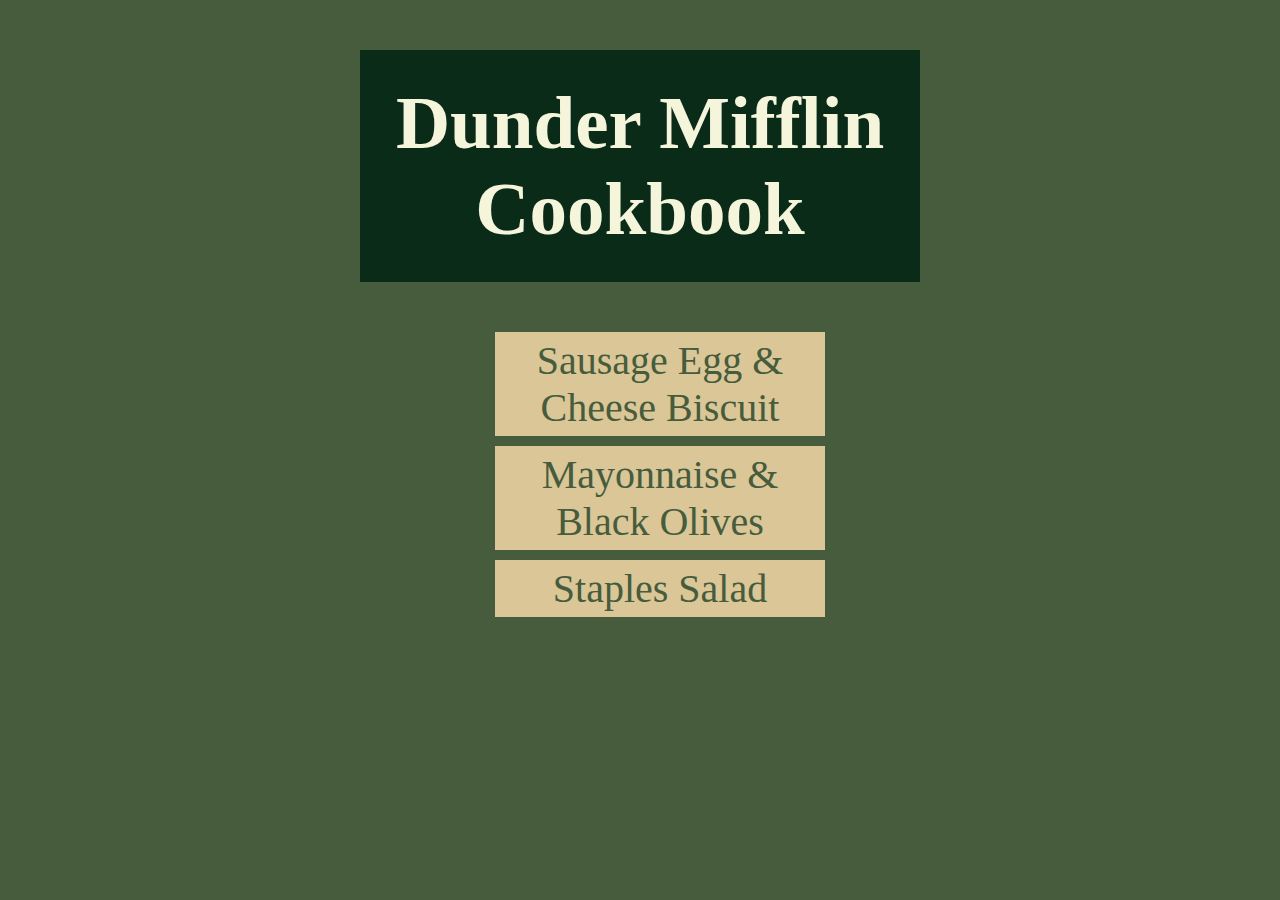
<file: index.html>
<!DOCTYPE html>
<html lang="en">
<head>
    <meta charset="UTF-8">
    <title>Dunder Mifflin Cookbook</title>
    <link rel="stylesheet" href="./style.css">
</head>
<body>
    <h1><a href="index.html">Dunder Mifflin Cookbook</a></h1>
    <div>
        <ul>
            <li><a href="./recipes/biscuit.html">Sausage Egg & Cheese Biscuit</a></li>
            <li><a href="./recipes/mayo.html">Mayonnaise & Black Olives</a></li>
            <li><a href="./recipes/salad.html">Staples Salad</a></li>
        </ul>
    </div>
</body>
</html>
</file>
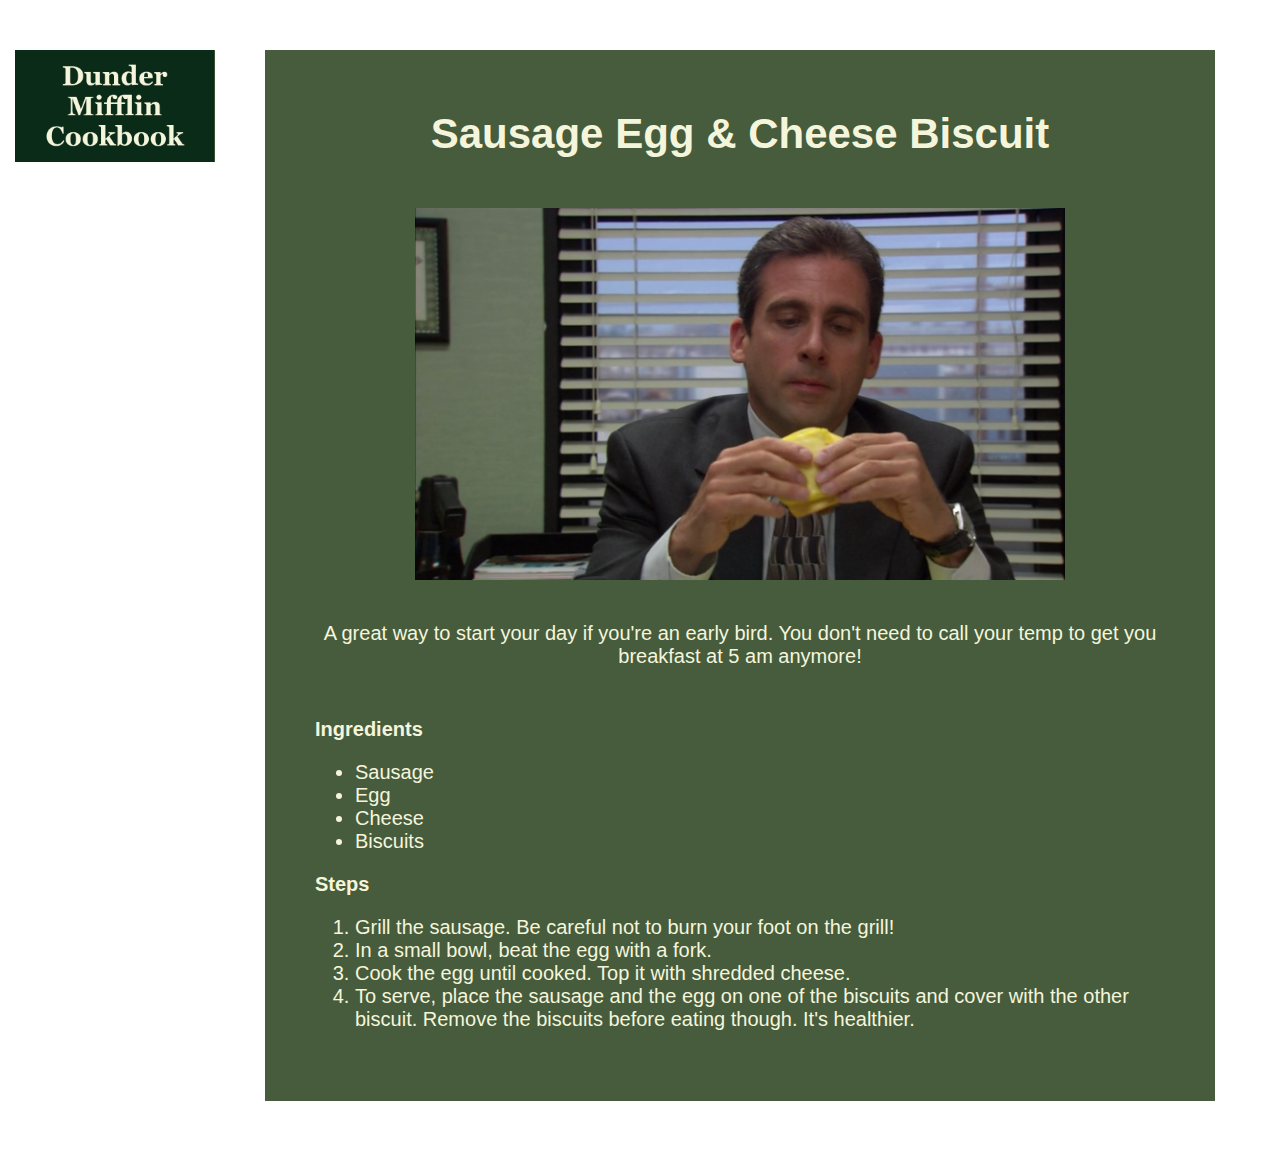
<file: recipes/biscuit.html>
<!DOCTYPE html>
<html lang="en">
<head>
    <meta charset="UTF-8">
    <title>Sausage Egg & Cheese Biscuit</title>
    <link rel="stylesheet" href="style.css">
</head>
<body>
    <div class="header-container">
        <a href="../index.html">
            <img src="../images/logo.png" alt="Dunder Mifflin Cookbook logo">
        </a>
    </div>
    <div class="content-container">  
        <h1 class="heading">Sausage Egg & Cheese Biscuit</h1>
        <div>
            <img src="../images/biscuit.jpg" alt="Michael Scott eating sausage egg and cheese biscuit">
        </div>
        <p class="description">
            A great way to start your day if you're an early bird. You don't need to call your temp to get you
            breakfast at 5 am anymore!
        </p>
        <h2>Ingredients</h2>
        <ul>
            <li>Sausage</li>
            <li>Egg</li>
            <li>Cheese</li>
            <li>Biscuits</li>
        </ul>
        <h2>Steps</h2>
        <ol>
            <li>Grill the sausage. Be careful not to burn your foot on the grill!</li>
            <li>In a small bowl, beat the egg with a fork.</li>
            <li>Cook the egg until cooked. Top it with shredded cheese.</li>
            <li>
                To serve, place the sausage and the egg on one of the biscuits and 
                cover with the other biscuit. Remove the biscuits before eating 
                though. It's healthier.
            </li>
        </ol>
    </div>  
</body>
</html>
</file>
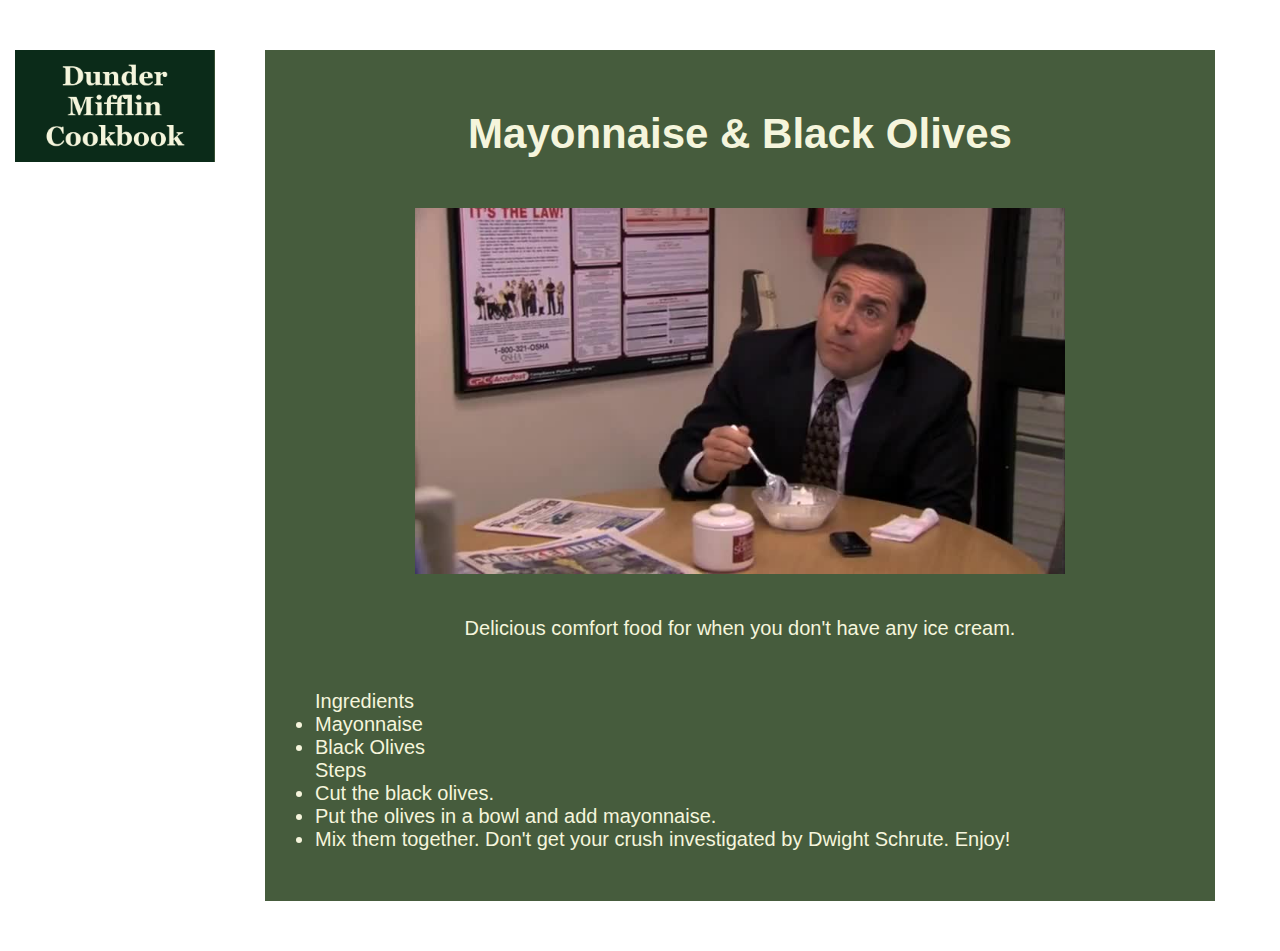
<file: recipes/mayo.html>
<!DOCTYPE html>
<html lang="en">
<head>
    <meta charset="UTF-8">
    <title>Mayonnaise & Black Olives</title>
    <link rel="stylesheet" href="style.css">
</head>
<body>
    <div class="header-container">
        <a href="../index.html">
            <img src="../images/logo.png" alt="Dunder Mifflin Cookbook logo">
        </a>
    </div>
    <div class="content-container">
        <h1 class="heading">Mayonnaise & Black Olives</h1>
        <div>
            <img src="../images/mayo.jpg" alt="Michael Scott eating mayonnaise and black olives">
        </div>
        <p class="description">
            Delicious comfort food for when you don't have any ice cream.
        </p>
        <h2">Ingredients</h2>
        <ul">
            <li>Mayonnaise</li>
            <li>Black Olives</li>
        </ul>
        <h2">Steps</h2>
        <ol">
            <li>Cut the black olives.</li>
            <li>Put the olives in a bowl and add mayonnaise.</li>
            <li>Mix them together. Don't get your crush investigated by Dwight Schrute. Enjoy!</li>
        </ol>
    </div>
</body>
</html>
</file>
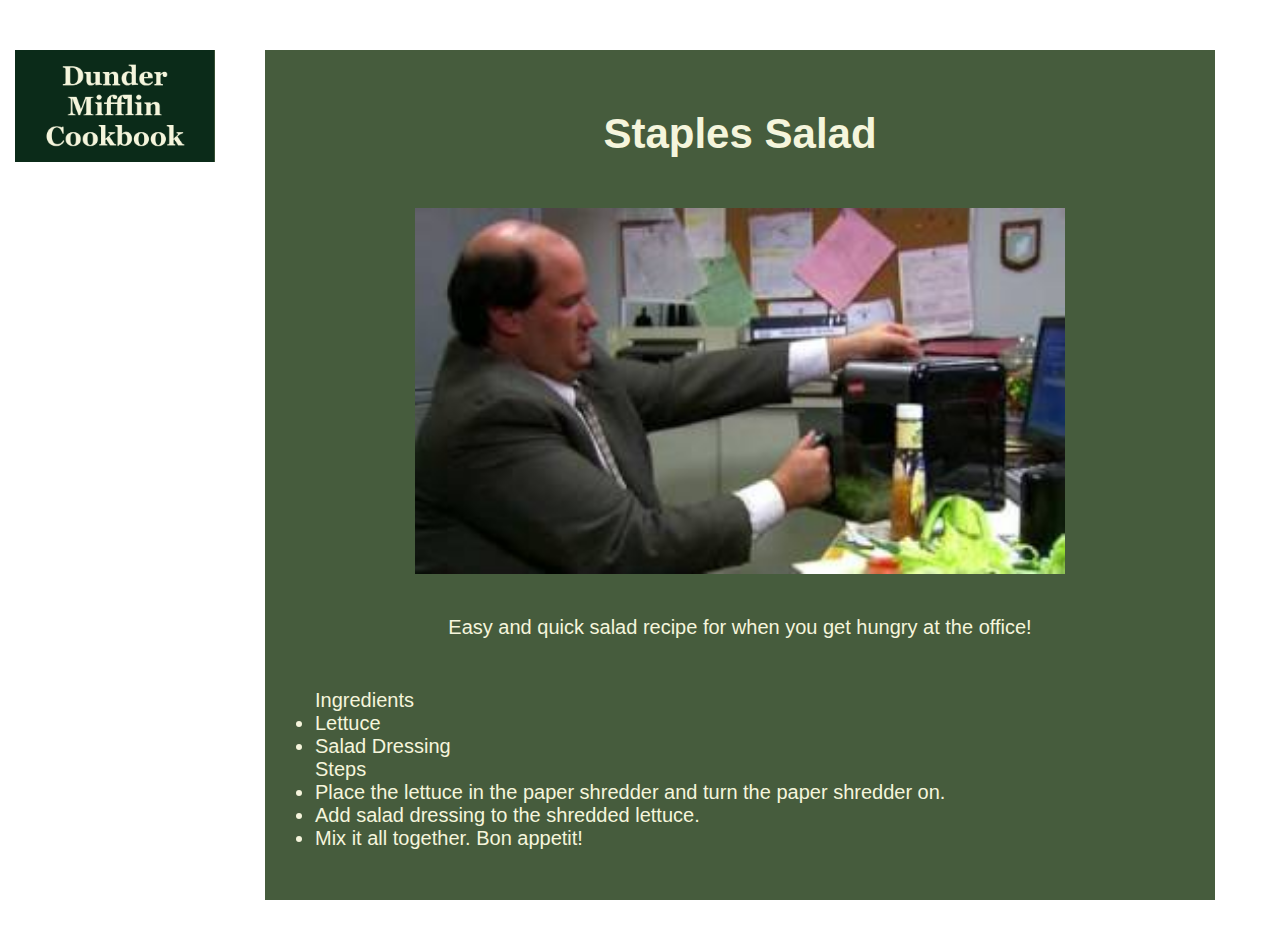
<file: recipes/salad.html>
<!DOCTYPE html>
<html lang="en">
<head>
    <meta charset="UTF-8">
    <title>Staples Salad</title>
    <link rel="stylesheet" href="style.css">
</head>
<body>
    <div class="header-container">
        <a href="../index.html">
            <img src="../images/logo.png" alt="Dunder Mifflin Cookbook logo">
        </a>
    </div>
    <div class="content-container">
        <h1 class="heading">Staples Salad</h1>
        <div class="content">
            <img src="../images/salad.jpg" alt="Kevin Malone eating Staples salad">
        </div>
        <p class="description">
            Easy and quick salad recipe for when you get hungry at the office!
        </p>
        <h2">Ingredients</h2>
        <ul">
            <li>Lettuce</li>
            <li>Salad Dressing</li>
        </ul>
        <h2">Steps</h2>
        <ol">
            <li>Place the lettuce in the paper shredder and turn the paper shredder on.</li>
            <li>Add salad dressing to the shredded lettuce.</li>
            <li>Mix it all together. Bon appetit!</li>
        </ol>
    </div>
</body>
</html>
</file>
<file: style.css>
body {
    background-color: rgb(70, 92, 61);
    box-sizing: border-box;
}
h1,
ul {
    font-family:Cambria, Cochin, Georgia, Times, 'Times New Roman', serif;
    text-align: center;  
    }
h1 a:link,
h1 a:visited,
h1 a:hover,
h1 a:active {  
    display: block;
    max-width: 500px;
    margin: 50px auto;
    color: beige;
    background-color: rgb(11, 43, 25);
    font-size: 75px;
    text-decoration: none;
    padding: 30px;
}
ul a{
    font-size: 40px;
    color: rgb(70, 92, 61);
}
ul{
    list-style: none;
    max-width: 350px;
    margin: auto;
}
li a:link,
li a:visited,
li a:hover,
li a:active {
    display: block;
    text-decoration: none;
    background-color: rgba(245, 217, 166, 0.849);
    padding: 5px;
    margin: 10px;
}
</file>
<file: recipes/style.css>
.content-container img{
    width: 650px;
    display: block;
    margin: 5% auto;
}
.content-container,
.content-container > * {
    font-family: 'Trebuchet MS', 'Lucida Sans Unicode', 'Lucida Grande', 'Lucida Sans', Arial, sans-serif;
    background-color: rgb(70, 92, 61);
    color: beige;
    font-size: 20px;
}
div.content-container{
    margin: 50px;
    padding: 50px;
    width: 850px;
}
.content-container > .heading{
    font-size: 42px;
}
.heading,
.description {
    text-align: center;
    margin: 10px auto 50px;
}
.header-container img{
    margin: 50px auto 0px;
    max-width: 200px;
}
body{
    width: 100vw;
    height: 100vh;
    margin: auto;
    display: flex;
    justify-content: center;
    flex-wrap: wrap;
}
</file>
